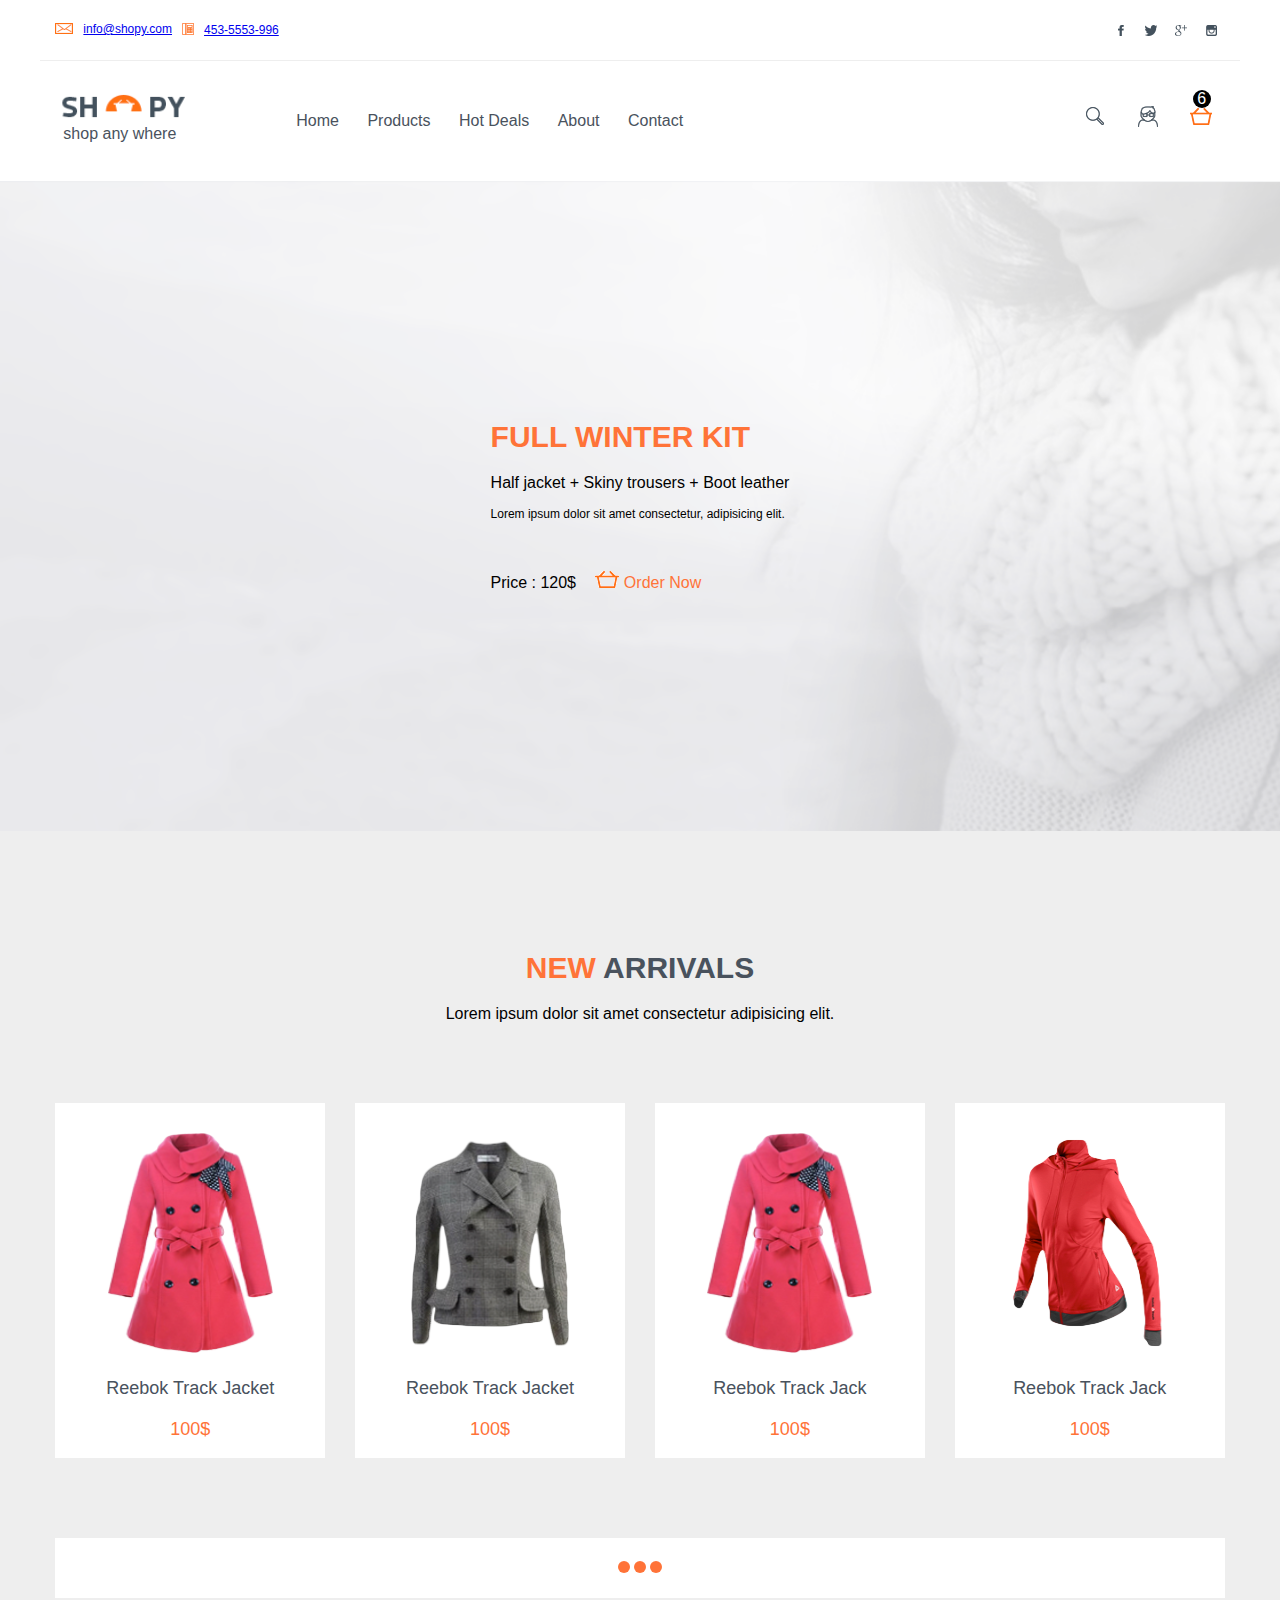
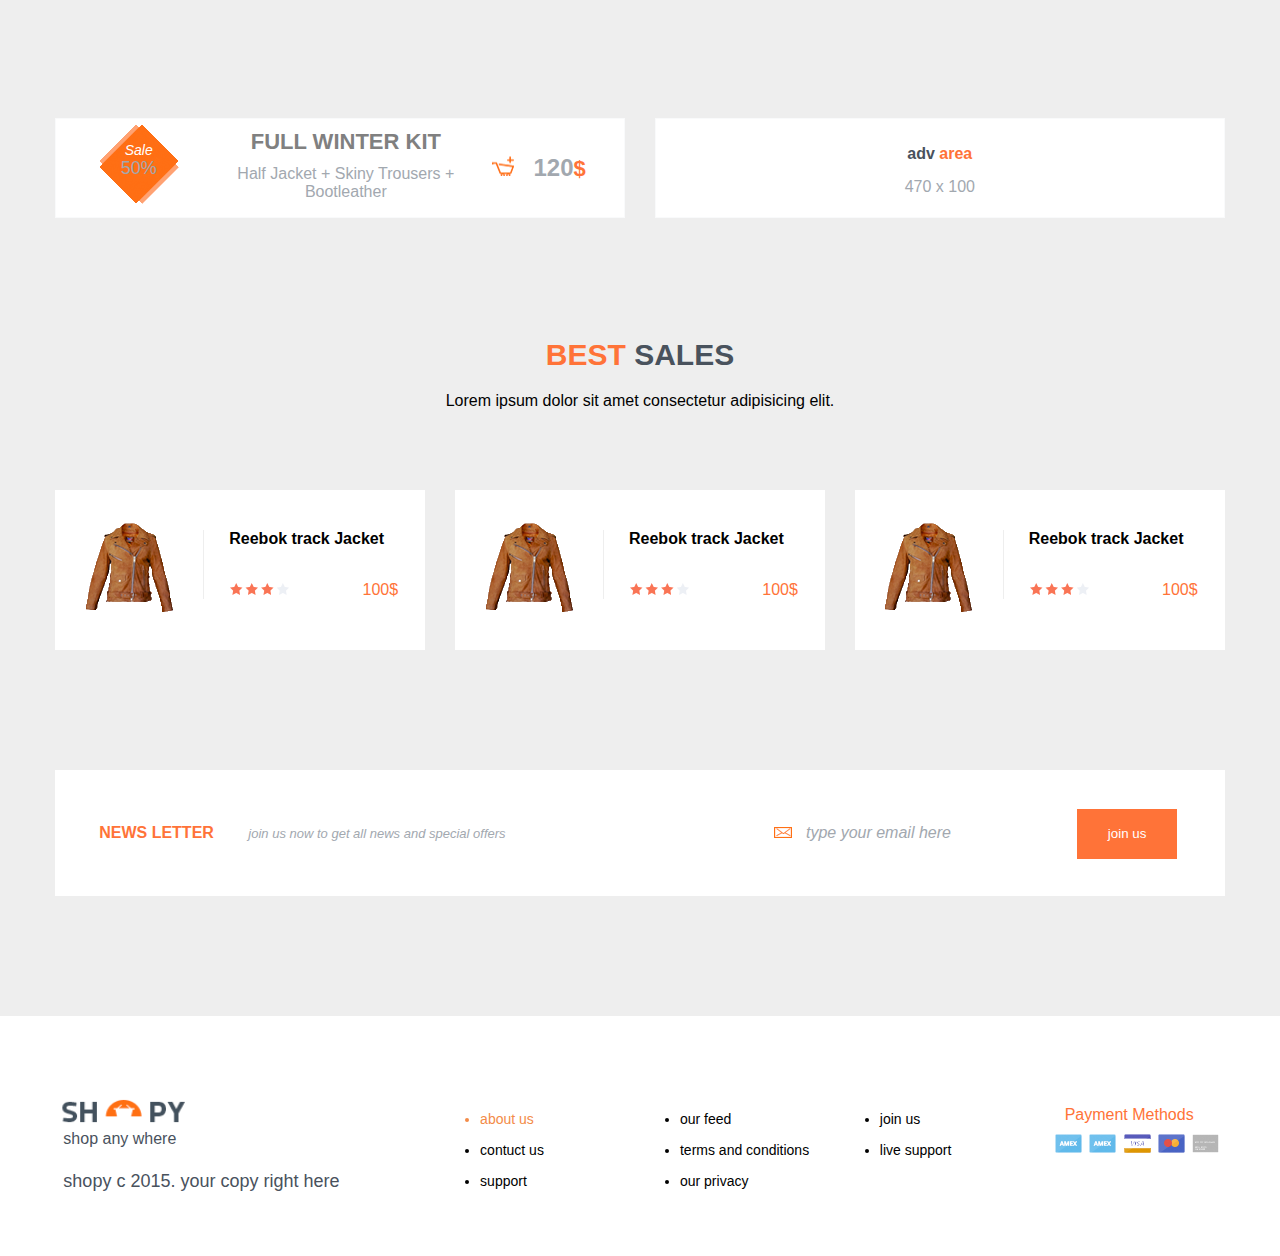
<file: index.html>
<!DOCTYPE html>
<html lang="ru">

<head>
	<meta charset="UTF-8" />
	<meta name="viewport" content="width=device-width, initial-scale=1.0" />
	<title>Document</title>

	<link rel="stylesheet" href="css/footer.css">
	<link rel="stylesheet" href="css/header.css">
	<link rel="stylesheet" href="css/style.css" />

</head>

<body>

	<!-- header -->
	<header class="site-header">
		<div class="container">
			<div class="row">
				<div class="header-line">
					<div class="block-1000 left header-size md-8 sd-12 sd-center">
						<p class="info"><span><img src="images/post.png" alt=""></span><a
								href="mailto:info@shopy.com">info@shopy.com</a></p>
						<p class="tel"><span><img src="images/tel.png" alt=""></span><a
								href="tel:453-5553-996">453-5553-996</a></p>
					</div>

					<div class="block-170 right social md-4 sd-12 sd-center">
						<a href="#">
							<div class="network facebook"></div>
						</a>
						<a href="#">
							<div class="network twitter"></div>
						</a>
						<a href="#">
							<div class="network google"></div>
						</a>
						<a href="#">
							<div class="network noname"></div>
						</a>
					</div>
				</div>

				<div class="header-logo">
					<div class="block-170 left md-12 md-center sd-12 sd-center">
						<div class="img-logo"><img src="images/shopy.png" alt=""></div>
						<p class="shopy-label">shop any where</p>
					</div>
					<nav class="block-730 left header-nav">
						<ul>
							<li class="sd-12 sd-center"><a href="#">Home</a></li>
							<li class="sd-12 sd-center"><a href="#">Products</a></li>
							<li class="sd-12 sd-center"><a href="#">Hot Deals</a></li>
							<li class="sd-12 sd-center"><a href="#">About</a></li>
							<li class="sd-12 sd-center"><a href="#">Contact</a></li>
						</ul>
					</nav>

					<div class="block-270 right icons sd-12 sd-center">
						<a href="#">
							<div class="icon-img search"></div>
						</a>
						<a href="#">
							<div class="icon-img man"></div>
						</a>
						<a href="#">
							<div class="icon-img basket"></div>
						</a>
					</div>
				</div>
			</div>
		</div>
	</header>

	<!--     slider     -->

	<div class="slider-background">
		<div class="container">

			<div class="slider-block">
				<h3 class="text-orange">FULL WINTER KIT</h3>
				<p class="half-jacket">Half jacket + Skiny trousers + Boot leather</p>
				<p class="lorem">Lorem ipsum dolor sit amet consectetur, adipisicing elit.</p>
				<div class="price">
					<p>Price : 120$ <img src="images/basket.png" alt="basket"><span class="text-orange"> Order
							Now</span></p>
				</div>
			</div>
		</div>
	</div>



	<div class="container">
		<div class="lettering">
			<h3 class="text-center"><span class="text-orange">New</span> arrivals</h3>
			<p class="section-description  text-center">
				Lorem ipsum dolor sit amet consectetur adipisicing elit.
			</p>
		</div>
	</div>
	<!-- goods block -->
	<div class="container">
		<div class="row">
			<div class="goods-block">
				<div class="block-300 goods-cart left text-center md-6 sd-12">
					<img src="images/goods_1.png" alt="" />
					<p class="goods-name">Reebok Track Jacket</p>
					<p class="cost text-orange">100$</p>
				</div>

				<div class="block-300 goods-cart left text-center md-6 sd-12">
					<img src="images/Jacket.png" alt="" />
					<p class="goods-name">Reebok Track Jacket</p>
					<p class="cost text-orange">100$</p>
				</div>
				<div class="block-300 goods-cart left text-center md-6 sd-12">
					<img src="images/goods_1.png" alt="" />
					<p class="goods-name">Reebok Track Jack</p>
					<p class="cost text-orange">100$</p>
				</div>
				<div class="block-300 goods-cart left text-center md-6 sd-12">
					<img src="images/Jacket3.png" alt="" />
					<p class="goods-name">Reebok Track Jack</p>
					<p class="cost text-orange">100$</p>
				</div>
			</div>
		</div>
	</div>
	<!-- circles           -->
	<div class="container">
		<div class="circles-block  text-center">
			<span class="circle"></span>
			<span class="circle"></span>
			<span class="circle"></span>
		</div>
	</div>

	<!-- adv -->
	<div class="container">
		<div class="row">
			<div class="sale">
				<div class="block-585 sale-block left md-12 md-center sd-12 sd-center">
					<div class="square sd-12 sd-center">
						<div class="img-square text-center">
							<div class="text-square">
								<span>Sale</span>
								<p class="text-center">50%</p>
							</div>
						</div>
					</div>
					<div class="text-block text-center sd-12 sd-center">
						<h3>full winter kit</h3>
						<p>Half Jacket + Skiny Trousers + Bootleather</p>
					</div>

					<div class="price-block sd-12 sd-center">
						<p class="text-orange">120<span class="text-orange">$</span></p>
					</div>
				</div>

				<div class="block-585 left adv-area text-center md-12 md-center sd-12 sd-center">
					<h4>adv <span class="text-orange">area</span>
					</h4>
					<p class="size">470 x 100</p>
				</div>
			</div>
		</div>

		<!-- best sales -->
		<div class="lettering text-center">
			<h3><span class="text-orange">Best</span> sales</h3>
			<p class="section-description">
				Lorem ipsum dolor sit amet consectetur adipisicing elit.
			</p>
		</div>
	</div>
	<!-- block jacket brown -->
	<div class="container">
		<div class="row">
			<div class="block-jacket-brown">
				<div class="block-390 left sale-jacket-brown">
					<div class="jacket-brown text-center">
						<img src="images/jacket_brown.png" alt="">
					</div>
					<div class="jacket-brown-description">
						<h4>Reebok track Jacket</h4>
						<span class="stars_2"><img src="images/stars_2.png" alt=""></span>
						<span class="cost text-orange">100$</span>
					</div>
				</div>



				<div class="block-390 left sale-jacket-brown">
					<div class="jacket-brown text-center">
						<img src="images/jacket_brown.png" alt="">
					</div>
					<div class="jacket-brown-description">
						<h4>Reebok track Jacket</h4>
						<span class="stars_2"><img src="images/stars_2.png" alt=""></span>
						<span class="cost text-orange">100$</span>
					</div>
				</div>



				<div class="block-390 left sale-jacket-brown">
					<div class="jacket-brown text-center">
						<img src="images/jacket_brown.png" alt="">
					</div>
					<div class="jacket-brown-description">
						<h4>Reebok track Jacket</h4>
						<span class="stars_2"><img src="images/stars_2.png" alt=""></span>
						<span class="cost text-orange">100$</span>
					</div>
				</div>

			</div>
		</div>
	</div>
	<!-- letter -->
	<div class="container">
		<div class="row">
			<div class="letter">
				<div class="block-585 left letter-first-block md-center">
					<span class="news text-orange sd-12 sd-center">NEWS LETTER</span>
					<span class="special-offers sd-12 sd-center">join us now to get all news and special offers</span>
				</div>
				<div class="block-390 left letter-second-block">
					<p class="letter-email sd-12 sd-center"><span><img src="images/post.png" alt=""></span>type your
						email
						here </p>

				</div>
				<div class="block-195 left text-center">
					<button class="join us">join us</button>
				</div>
			</div>
		</div>
	</div>


	<!-- footer -->
	<footer class="site-footer">
		<div class="container">
			<div class="row">
				<div class="footer-blocks">
					<div class="block-390 margin-bm  left md-8 sd-12 sd-center">
						<div class="img-logo"><img src="images/shopy.png" alt=""></div>
						<p class="shopy-label">shop any where</p>
						<p class="copyright">shopy c 2015. your copy right here</p>
					</div>
					<div class="block-195 margin-bm left md-4 sd-12 sd-center">
						<nav>
							<ul>
								<li class="active">about us</li>
								<li>contuct us</li>
								<li>support</li>
							</ul>
						</nav>
					</div>
					<div class="block-195 margin-bm left md-4 sd-12 sd-center">
						<nav>
							<ul>
								<li>our feed</li>
								<li>terms and conditions</li>
								<li>our privacy</li>
							</ul>
						</nav>
					</div>
					<div class="block-195 margin-bm left md-4 sd-12 sd-center">
						<nav>
							<ul>
								<li>join us</li>
								<li>live support</li>
							</ul>
						</nav>
					</div>

					<div class="block-195 margin-bm left md-4 sd-12 sd-center">
						<p class="payment text-orange">Payment Methods</p>
						<div class="img-card amex"></div>
						<div class="img-card text-orangecard"></div>
						<div class="img-card visa"></div>
						<div class="img-card master"></div>
						<div class="img-card gray"></div>
					</div>
				</div>
			</div>
		</div>
	</footer>

</body>

</html>
</file>
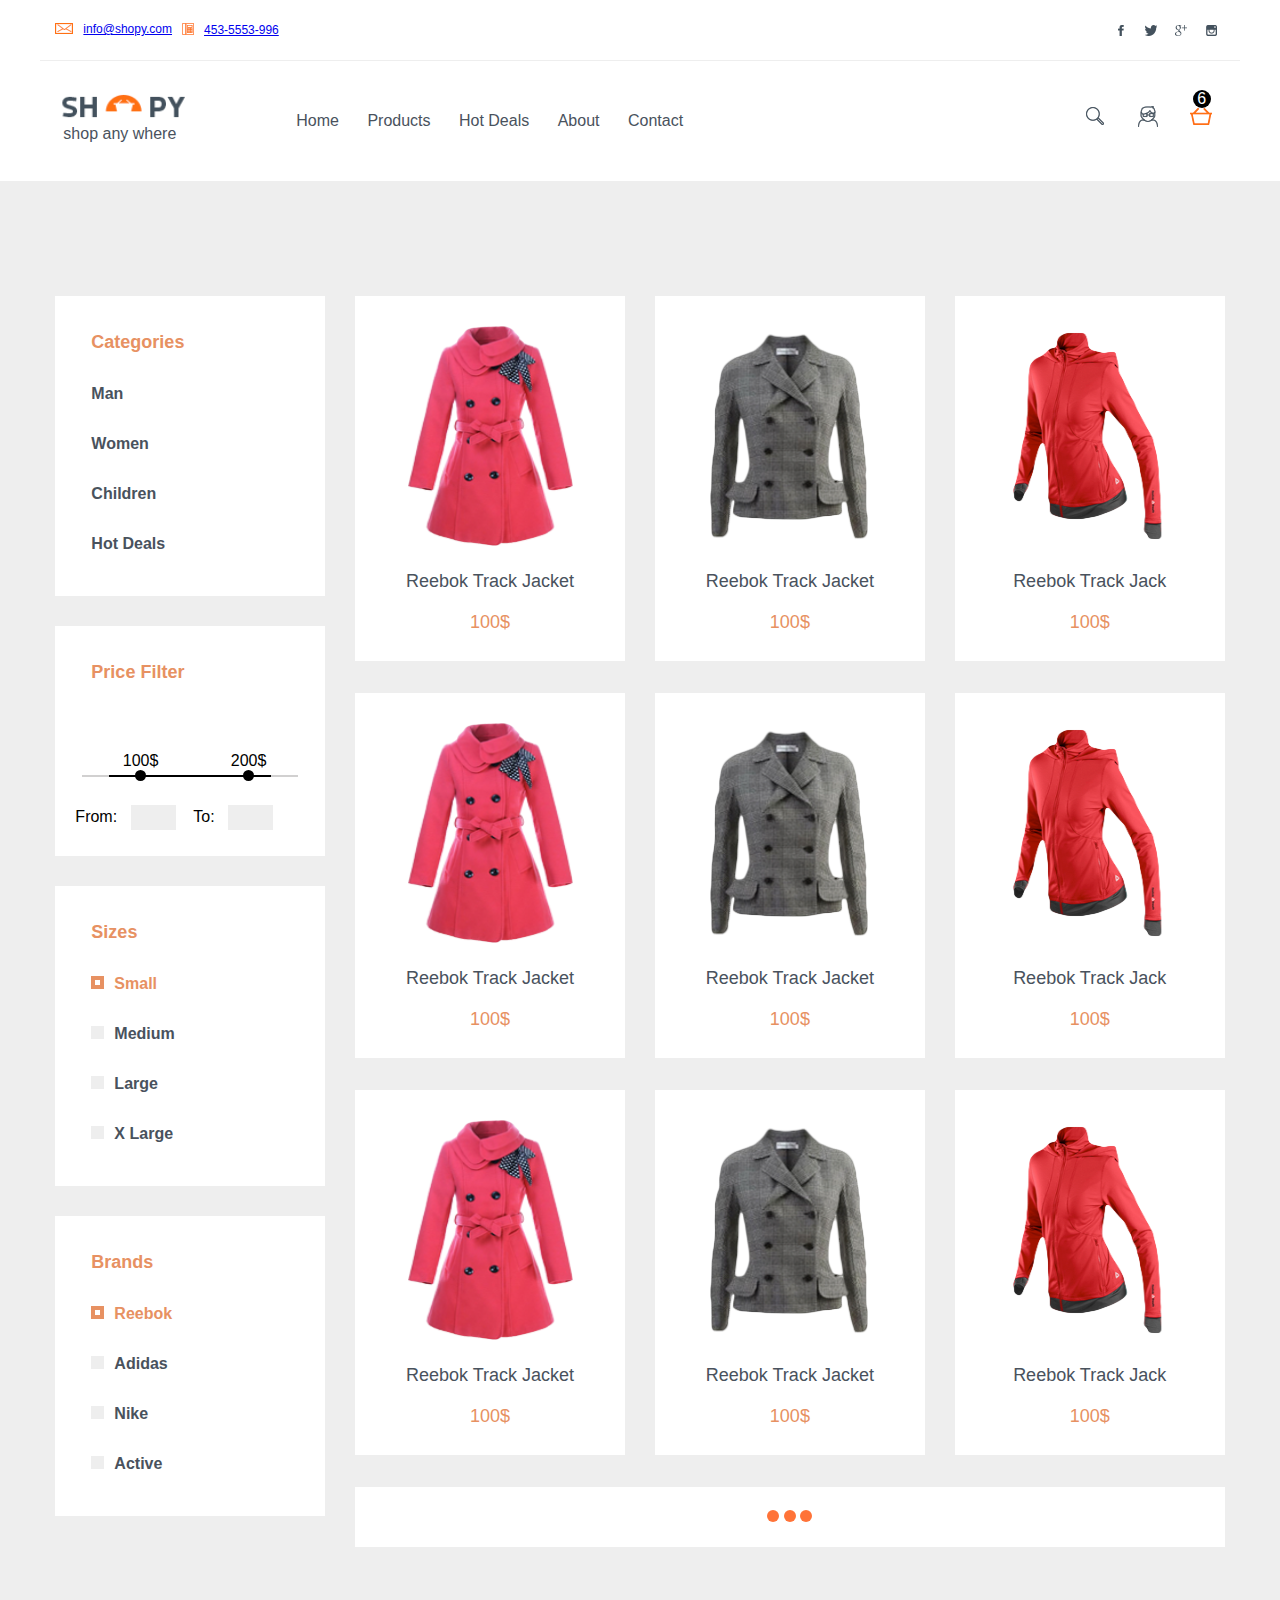
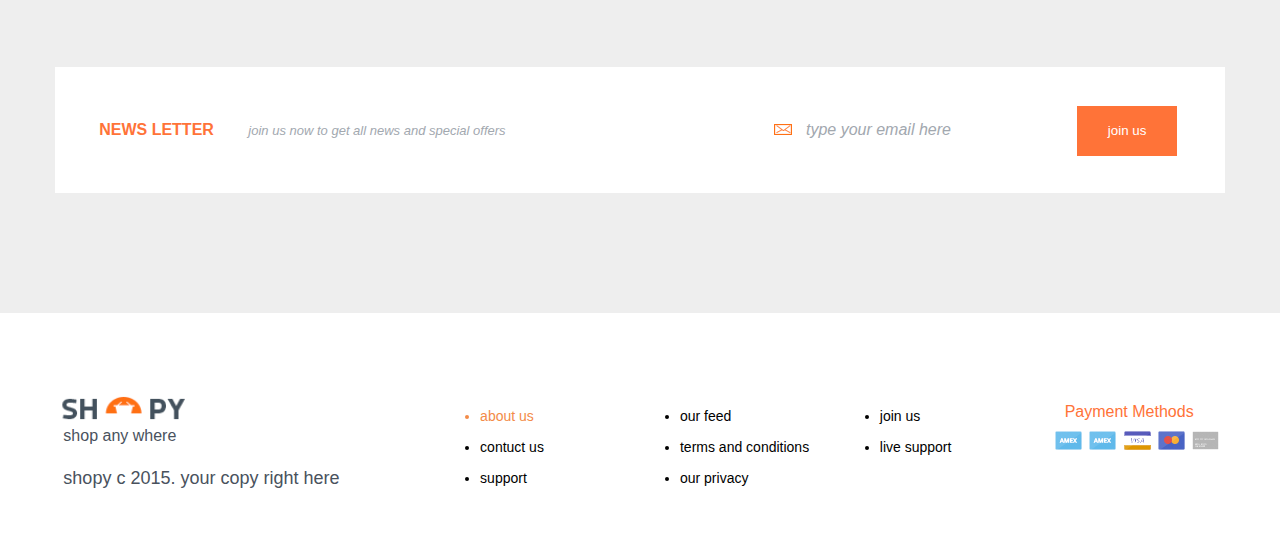
<file: catalog.html>
<!DOCTYPE html>
<html lang="ru">

<head>
	<meta charset="UTF-8" />
	<meta name="viewport" content="width=device-width, initial-scale=1.0" />
	<title>Catalog</title>

	<link rel="stylesheet" href="css/footer.css" />
	<link rel="stylesheet" href="css/header.css">
	<link rel="stylesheet" href="css/catalog.css">
	<link rel="stylesheet" href="css/style.css">
</head>

<body>
	<header class="site-header">
		<div class="container">
			<div class="row">
				<div class="header-line">
					<div class="block-1000 left header-size md-8 sd-12 sd-center">
						<p class="info"><span><img src="images/post.png" alt=""></span><a
								href="mailto:info@shopy.com">info@shopy.com</a></p>
						<p class="tel"><span><img src="images/tel.png" alt=""></span><a
								href="tel:453-5553-996">453-5553-996</a></p>
					</div>

					<div class="block-170 right social md-4 sd-12 sd-center">
						<a href="#">
							<div class="network facebook"></div>
						</a>
						<a href="#">
							<div class="network twitter"></div>
						</a>
						<a href="#">
							<div class="network google"></div>
						</a>
						<a href="#">
							<div class="network noname"></div>
						</a>
					</div>
				</div>

				<div class="header-logo">
					<div class="block-170 left md-12 md-center sd-12 sd-center">
						<div class="img-logo"><img src="images/shopy.png" alt=""></div>
						<p class="shopy-label">shop any where</p>
					</div>
					<nav class="block-730 left header-nav">
						<ul>
							<li class="sd-12 sd-center"><a href="#">Home</a></li>
							<li class="sd-12 sd-center"><a href="#">Products</a></li>
							<li class="sd-12 sd-center"><a href="#">Hot Deals</a></li>
							<li class="sd-12 sd-center"><a href="#">About</a></li>
							<li class="sd-12 sd-center"><a href="#">Contact</a></li>
						</ul>
					</nav>

					<div class="block-270 right icons sd-12 sd-center">
						<a href="#">
							<div class="icon-img search"></div>
						</a>
						<a href="#">
							<div class="icon-img man"></div>
						</a>
						<a href="#">
							<div class="icon-img basket"></div>
						</a>
					</div>
				</div>
			</div>
		</div>
	</header>

	<div class="container">
		<div class="row">

			<!-- Sidebar -->

			<div class="block-300 left">
				<div class="sidebar-block categories md-6">
					<h3>Categories</h3>
					<ul>
						<li><a href="#">Man</a></li>
						<li><a href="#">Women</a></li>
						<li><a href="#">Children</a></li>
						<li><a href="#">Hot Deals</a></li>
					</ul>
				</div>
				<div class="sidebar-block price-filter md-6">
					<h3>Price Filter</h3>
					<div class="slide-bar">
						<div class="line-grey"></div>
						<div class="line-black"></div>
						<div class="text-and-dot start">
							<div class="text">100$</div>
							<div class="dot"></div>
						</div>
						<div class="text-and-dot finish">
							<div class="text">200$</div>
							<div class="dot"></div>
						</div>
						<div class="from-to">
							From:<input type="text" id="from" /> To:<input type="text" id="to" />
						</div>
					</div>
				</div>
				<div class="sidebar-block sizes md-6">
					<h3>Sizes</h3>
					<ul>
						<li class="active-square"><a href="#">Small</a></li>
						<li class="inactive-square"><a href="#">Medium</a></li>
						<li class="inactive-square"><a href="#">Large</a></li>
						<li class="inactive-square"><a href="#">X Large</a></li>
					</ul>
				</div>
				<div class="sidebar-block brands md-6">
					<h3>
						Brands
					</h3>
					<ul>
						<li class="active-square"><a href="#">Reebok</a></li>
						<li class="inactive-square"><a href="#">Adidas</a></li>
						<li class="inactive-square"><a href="#">Nike</a></li>
						<li class="inactive-square"><a href="#">Active</a></li>
					</ul>
				</div>
			</div>

			<!-- goods -->
			<div class="block-900 left">
				<div class="good-block-270 md-6 sd-12">
					<img src="images/goods_1.png" alt="" />
					<p class="good-name">Reebok Track Jacket</p>
					<p class="good-cost">100$</p>
				</div>
				<div class="good-block-270 md-6 sd-12">
					<img src="images/Jacket.png" alt="" />
					<p class="good-name">Reebok Track Jacket</p>
					<p class="good-cost">100$</p>
				</div>

				<div class="good-block-270 md-6 sd-12">
					<img src="images/Jacket3.png" alt="" />
					<p class="good-name">Reebok Track Jack</p>
					<p class="good-cost">100$</p>
				</div>

				<div class="good-block-270 md-6 sd-12">
					<img src="images/goods_1.png" alt="" />
					<p class="good-name">Reebok Track Jacket</p>
					<p class="good-cost">100$</p>
				</div>
				<div class="good-block-270 md-6 sd-12">
					<img src="images/Jacket.png" alt="" />
					<p class="good-name">Reebok Track Jacket</p>
					<p class="good-cost">100$</p>
				</div>

				<div class="good-block-270 md-6 sd-12">
					<img src="images/Jacket3.png" alt="" />
					<p class="good-name">Reebok Track Jack</p>
					<p class="good-cost">100$</p>
				</div>

				<div class="good-block-270 md-6 sd-12">
					<img src="images/goods_1.png" alt="" />
					<p class="good-name">Reebok Track Jacket</p>
					<p class="good-cost">100$</p>
				</div>
				<div class="good-block-270 md-6 sd-12">
					<img src="images/Jacket.png" alt="" />
					<p class="good-name">Reebok Track Jacket</p>
					<p class="good-cost">100$</p>
				</div>

				<div class="good-block-270 md-6 sd-12">
					<img src="images/Jacket3.png" alt="" />
					<p class="good-name">Reebok Track Jack</p>
					<p class="good-cost">100$</p>
				</div>
				<!-- circles -->

				<div class="circles-block text-center md-12">
					<span class="circle"></span>
					<span class="circle"></span>
					<span class="circle"></span>
				</div>
			</div>

		</div>
	</div>


	<!-- letter -->
	<div class="container">
		<div class="row">
			<div class="letter">
				<div class="block-585 left letter-first-block md-center">
					<span class="news text-orange sd-12 sd-center">NEWS LETTER</span>
					<span class="special-offers sd-12 sd-center">join us now to get all news and special offers</span>
				</div>
				<div class="block-390 left letter-second-block">
					<p class="letter-email sd-12 sd-center"><span><img src="images/post.png" alt=""></span>type your
						email
						here </p>

				</div>
				<div class="block-195 left text-center md-12">
					<button class="join us">join us</button>
				</div>
			</div>
		</div>
	</div>




	<!-- footer -->
	<footer class="site-footer">
		<div class="container">
			<div class="row">
				<div class="footer-blocks">
					<div class="block-390 margin-bm  left md-8 sd-12 sd-center">
						<div class="img-logo"><img src="images/shopy.png" alt=""></div>
						<p class="shopy-label">shop any where</p>
						<p class="copyright">shopy c 2015. your copy right here</p>
					</div>
					<div class="block-195 margin-bm left md-4 sd-12 sd-center">
						<nav>
							<ul>
								<li class="active">about us</li>
								<li>contuct us</li>
								<li>support</li>
							</ul>
						</nav>
					</div>
					<div class="block-195 margin-bm left md-4 sd-12 sd-center">
						<nav>
							<ul>
								<li>our feed</li>
								<li>terms and conditions</li>
								<li>our privacy</li>
							</ul>
						</nav>
					</div>
					<div class="block-195 margin-bm left md-4 sd-12 sd-center">
						<nav>
							<ul>
								<li>join us</li>
								<li>live support</li>
							</ul>
						</nav>
					</div>

					<div class="block-195 margin-bm left md-4 sd-12 sd-center">
						<p class="payment text-orange">Payment Methods</p>
						<div class="img-card amex"></div>
						<div class="img-card text-orangecard"></div>
						<div class="img-card visa"></div>
						<div class="img-card master"></div>
						<div class="img-card gray"></div>
					</div>
				</div>
			</div>
		</div>
	</footer>
</body>

</html>
</file>
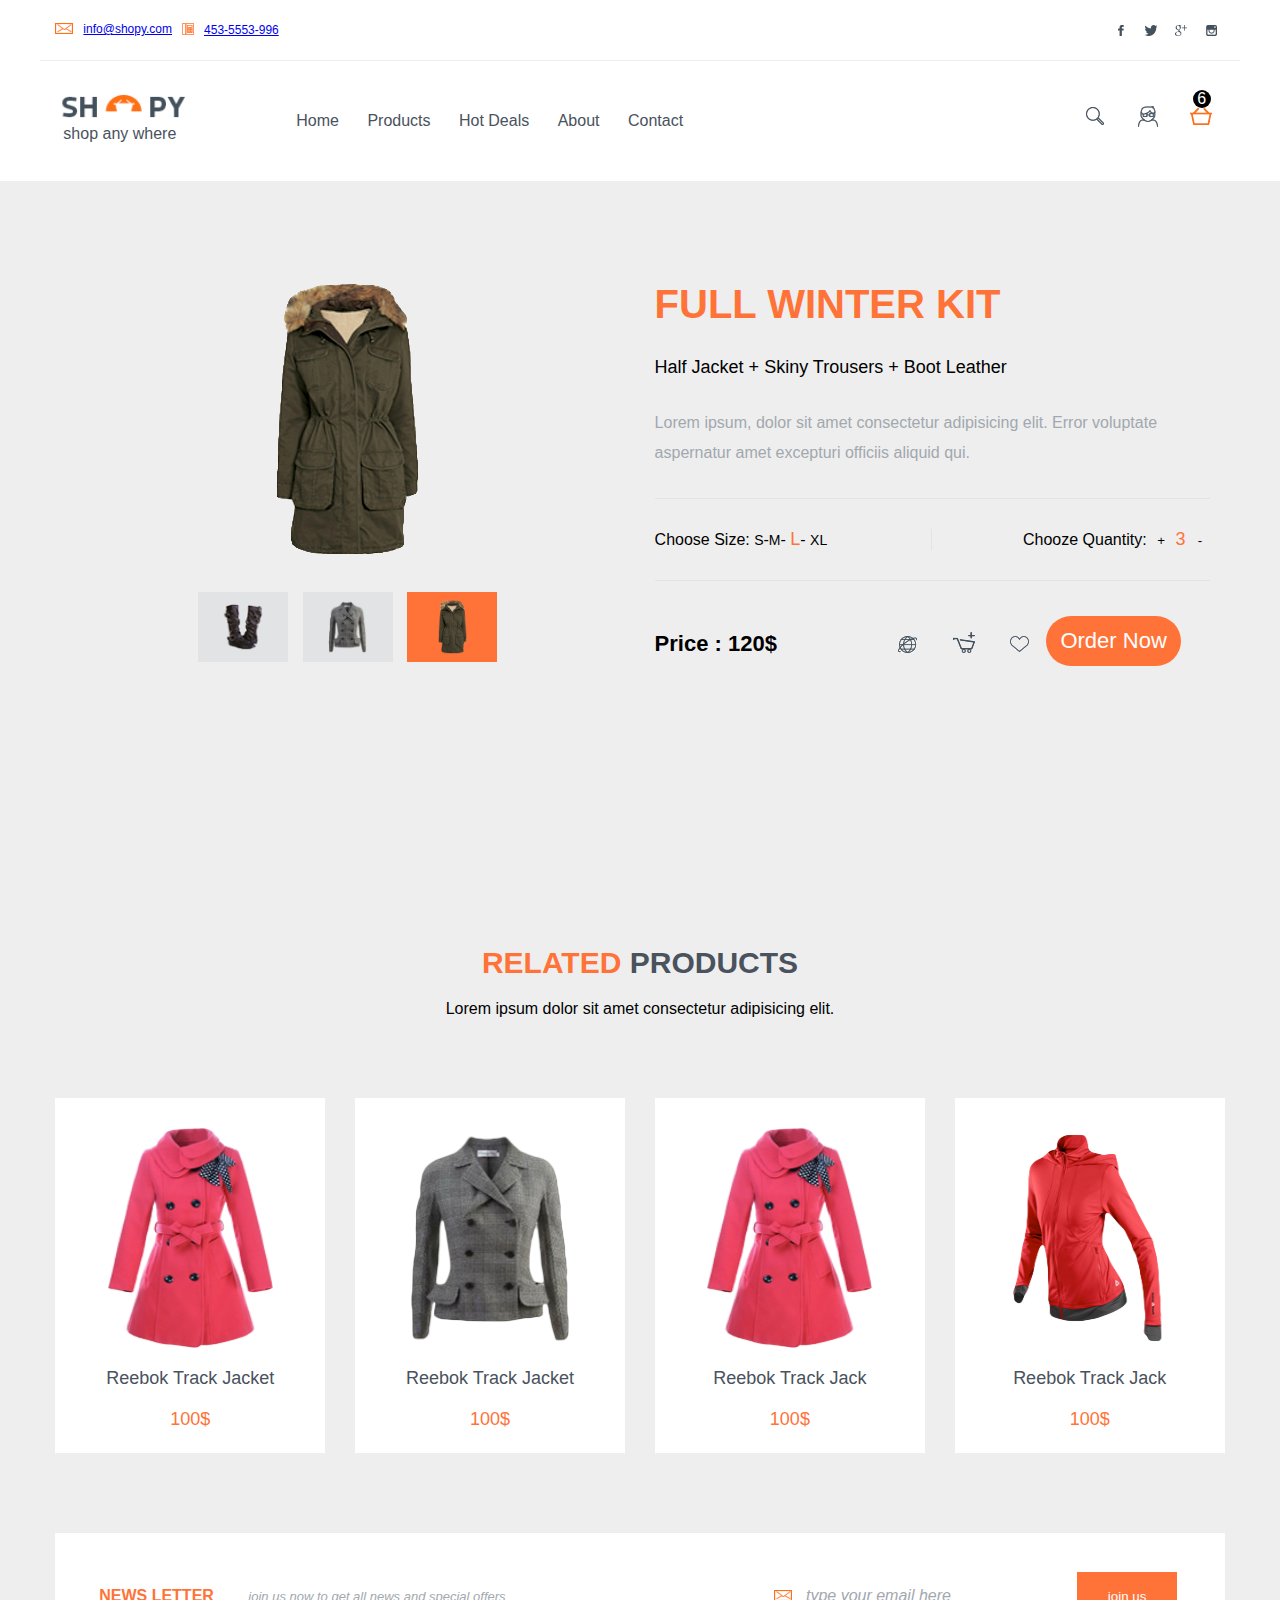
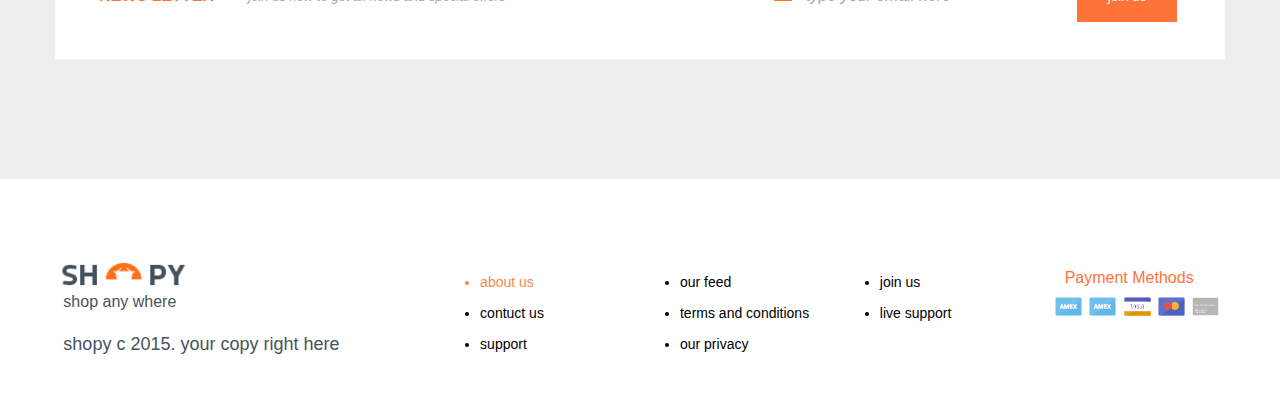
<file: single_good.html>
<!DOCTYPE html>
<html lang="en">

<head>
	<meta charset="UTF-8" />
	<meta name="viewport" content="width=device-width, initial-scale=1.0" />
	<title>Document</title>
	<link rel="stylesheet" href="css/footer.css" />
	<link rel="stylesheet" href="css/header.css">
	<link rel="stylesheet" href="css/single_good.css">
	<link rel="stylesheet" href="css/style.css">
</head>

<body>

	<!-- header -->
	<header class="site-header">
		<div class="container">
			<div class="row">
				<div class="header-line">
					<div class="block-1000 left header-size md-8 sd-12 sd-center">
						<p class="info"><span><img src="images/post.png" alt=""></span><a
								href="mailto:info@shopy.com">info@shopy.com</a></p>
						<p class="tel"><span><img src="images/tel.png" alt=""></span><a
								href="tel:453-5553-996">453-5553-996</a></p>
					</div>

					<div class="block-170 right social md-4 sd-12 sd-center">
						<a href="#">
							<div class="network facebook"></div>
						</a>
						<a href="#">
							<div class="network twitter"></div>
						</a>
						<a href="#">
							<div class="network google"></div>
						</a>
						<a href="#">
							<div class="network noname"></div>
						</a>
					</div>
				</div>

				<div class="header-logo">
					<div class="block-170 left md-12 md-center sd-12 sd-center">
						<div class="img-logo"><img src="images/shopy.png" alt=""></div>
						<p class="shopy-label">shop any where</p>
					</div>
					<nav class="block-730 left header-nav">
						<ul>
							<li class="sd-12 sd-center"><a href="#">Home</a></li>
							<li class="sd-12 sd-center"><a href="#">Products</a></li>
							<li class="sd-12 sd-center"><a href="#">Hot Deals</a></li>
							<li class="sd-12 sd-center"><a href="#">About</a></li>
							<li class="sd-12 sd-center"><a href="#">Contact</a></li>
						</ul>
					</nav>

					<div class="block-270 right icons sd-12 sd-center">
						<a href="#">
							<div class="icon-img search"></div>
						</a>
						<a href="#">
							<div class="icon-img man"></div>
						</a>
						<a href="#">
							<div class="icon-img basket"></div>
						</a>
					</div>
				</div>
			</div>
		</div>
	</header>

	<!-- single-good-block  -->

	<div class="container">
		<div class="row">
			<div class="single-good-block">
				<div class="block-585 left text-center">
					<div class="good-image">
						<img id="goods-max" src="images/coat.png" alt=""></div>

					<div class="good-image-min">
						<div class="grey"><img class="goods-min" src="images/boots.png" alt=""></div>
						<div class="grey"><img class="goods-min" src="images/Jacket.png" alt=""></div>
						<div class="active"><img class="goods-min" src="images/coat.png" alt=""></div>
					</div>
				</div>

				<div class="block-585 left md-12 md-center">
					<h1>FULL WINTER KIT</h1>
					<p class="min-good-description">Half Jacket + Skiny Trousers + Boot Leather</p>
					<p class="max-good-description">
						Lorem ipsum, dolor sit amet consectetur adipisicing elit.
						Error voluptate aspernatur amet excepturi officiis aliquid qui.
					</p>
					<div class="choose">
						<div class="choose-size sd-12 sd-center">Choose Size:
							<span>S</span>-<span>M</span>-
							<span class="active">L</span>-
							<span>XL</span>
						</div>
						<div class="choose-quantity sd-12 sd-center">Chooze Quantity: <button>+</button>
							<span class="active">3</span>
							<button>-</button> </div>
					</div>
					<footer class="description">
						<div class="price sd-12 sd-center">Price : 120$
						</div>
						<div class="icons left sd-12 sd-center">
							<a href="#">
								<div class="icon-img map"></div>
							</a>
							<a href="#">
								<div class="icon-img truck"></div>
							</a>
							<a href="#">
								<div class="icon-img heart"></div>
							</a>
						</div>
						<button class="button-order sd-12 sd-center">Order Now</button>
					</footer>

				</div>
			</div>

		</div>
	</div>


	<!-- lettering -->

	<div class="container">
		<div class="lettering">
			<h3 class="text-center"><span class="text-orange">RELATED</span> PRODUCTS</h3>
			<p class="section-description  text-center">
				Lorem ipsum dolor sit amet consectetur adipisicing elit.
			</p>
		</div>

		<!-- goods block -->
		<div class="row">
			<div class="goods-block">
				<div class="block-300 goods-cart left text-center md-6 sd-12">
					<img src="images/goods_1.png" alt="" />
					<p class="goods-name">Reebok Track Jacket</p>
					<p class="cost text-orange">100$</p>
				</div>

				<div class="block-300 goods-cart left text-center md-6 sd-12">
					<img src="images/Jacket.png" alt="" />
					<p class="goods-name">Reebok Track Jacket</p>
					<p class="cost text-orange">100$</p>
				</div>
				<div class="block-300 goods-cart left text-center md-6 sd-12">
					<img src="images/goods_1.png" alt="" />
					<p class="goods-name">Reebok Track Jack</p>
					<p class="cost text-orange">100$</p>
				</div>
				<div class="block-300 goods-cart left text-center md-6 sd-12">
					<img src="images/Jacket3.png" alt="" />
					<p class="goods-name">Reebok Track Jack</p>
					<p class="cost text-orange">100$</p>
				</div>
			</div>
		</div>


		<!-- letter -->


		<div class="row">
			<div class="letter">
				<div class="block-585 left letter-first-block md-center">
					<span class="news text-orange sd-12 sd-center">NEWS LETTER</span>
					<span class="special-offers sd-12 sd-center">join us now to get all news and special
						offers</span>
				</div>
				<div class="block-390 left letter-second-block">
					<p class="letter-email sd-12 sd-center"><span><img src="images/post.png" alt=""></span>type your
						email
						here </p>

				</div>
				<div class="block-195 left text-center">
					<button class="join us">join us</button>
				</div>
			</div>
		</div>



	</div>






	<!-- footer  -->
	<footer class="site-footer">
		<div class="container">
			<div class="row">
				<div class="footer-blocks">
					<div class="block-390 margin-bm  left md-8 sd-12 sd-center">
						<div class="img-logo"><img src="images/shopy.png" alt=""></div>
						<p class="shopy-label">shop any where</p>
						<p class="copyright">shopy c 2015. your copy right here</p>
					</div>
					<div class="block-195 margin-bm left md-4 sd-12 sd-center">
						<nav>
							<ul>
								<li class="active">about us</li>
								<li>contuct us</li>
								<li>support</li>
							</ul>
						</nav>
					</div>
					<div class="block-195 margin-bm left md-4 sd-12 sd-center">
						<nav>
							<ul>
								<li>our feed</li>
								<li>terms and conditions</li>
								<li>our privacy</li>
							</ul>
						</nav>
					</div>
					<div class="block-195 margin-bm left md-4 sd-12 sd-center">
						<nav>
							<ul>
								<li>join us</li>
								<li>live support</li>
							</ul>
						</nav>
					</div>

					<div class="block-195 margin-bm left md-4 sd-12 sd-center">
						<p class="payment text-orange">Payment Methods</p>
						<div class="img-card amex"></div>
						<div class="img-card text-orangecard"></div>
						<div class="img-card visa"></div>
						<div class="img-card master"></div>
						<div class="img-card gray"></div>
					</div>
				</div>
			</div>
		</div>
	</footer>
	<script src="js/goods_slider.js"></script>
</body>

</html>
</file>
<file: css/footer.css>
/* ----------------------------------------footer */

.site-footer {
  min-height: 240px;
  background: #fff;
}

.footer-blocks {
  width: 100%;
  padding-top: 80px;
}

.footer-blocks::after {
  content: "";
  clear: both;
  display: block;
}

.block-390 {
  width: 30.8333%;
  margin: 0 1.25%;
}

.block-390 .img-logo img {
  width: 135px;
  height: 30px;
}

.block-390 p.shopy-label {
  margin-left: 8px;
  margin-bottom: 23px;
  color: #49525d;
}

.block-390 p.copyright {
  font-size: 18px;
  color: #49525d;

  margin-left: 8px;
}

.block-195 {
  min-width: 14.1666%;
  margin: 0 1.25%;
}
.block-195 ul {
  padding-left: 25px;
}
.block-195 ul li {
  margin: 15px 0;
  font-size: 14px;
}
.block-195 ul li.active {
  color: #f38b48;
}

.margin-bm {
  margin-bottom: 30px;
}

.payment {
  font-size: 16px;
  margin: 10px;
}

.img-card {
  background-image: url("../images/cards.png");
  width: 27px;
  height: 19px;
  margin-right: 3px;
  display: inline-block;
}

.orangecard {
  background-position: -36px 0;
}

.visa {
  background-position: -71px 0;
}

.master {
  background-position: -107px 0;
}

.gray {
  background-position: -143px 0;
}
</file>
<file: css/header.css>
/* header----------------------------- */

.site-header {
  background: #fff;
  min-height: 180px;
}

.header-line {
  width: 100%;
  min-height: 60px;
  padding: 22px 0;
}

.header-line::after {
  content: "";
  display: block;
  clear: both;
}

.block-1000 {
  width: 83%;
  margin: 0 1.25%;
}

.header-size {
  text-align: right;
  color: #49525d;
  height: 16px;
}

.block-1000::after {
  content: "";
  float: left;
  display: block;
}

.block-1000 .tel,
.block-1000 .info {
  font-size: 12px;
  float: left;
}

.block-1000 img {
  margin-right: 10px;
  position: relative;
  top: 1px;
}

.block-1000 .tel {
  margin-left: 10px;
}

.block-1000 .header-line .tel a {
  text-align: right;
  text-decoration: none;
  color: #49525d;
}

.block-170 {
  min-width: 12%;
  margin: 0 1.25%;
}

.social {
  text-align: right;
  max-height: 16px;
}

.block-170 a {
  text-decoration: none;
}

.network {
  width: 12px;
  height: 12px;
  display: inline-block;
  background-image: url("../images/facebook.png");
  margin: 0 7px;
}

.facebook {
  background-position: 0 0;
}

.google {
  background-position: -62px 0;
}

.twitter {
  background-position: -32px 0;
}

.noname {
  background-position: -90px 0;
}

.header-logo {
  width: 100%;
  border-top: 1px solid #eee;
  min-height: 120px;
}

.header-logo::after {
  content: "";
  display: block;
  clear: both;
}

.block-170 .img-logo img {
  width: 135px;
  height: 30px;

  margin-top: 30px;
}

.block-170 p {
  margin: 0 10px 0 8px;
  color: #49525d;
}

.block-730 {
  width: 60%;
  margin: 0 1.25%;
}

.header-nav {
  line-height: 120px;
}

.block-730 ul {
  padding-left: 55px;
}

.block-730 ul li {
  margin: 0 12px;

  display: inline-block;
  text-decoration: none;
}

.block-730 li a {
  text-decoration: none;
  color: #49525d;
}

.block-270 {
  min-width: 20.5%;
  margin: 45px 1.25%;
}

.icons {
  text-align: right;
}

.block-270 a {
  text-decoration: none;
}

.icon-img {
  width: 22px;
  height: 22px;
  margin: 0 13px;
  background-image: url("../images/search.png");
  display: inline-block;
}

.search {
  background-position: -8px 0;
}

.man {
  background-position: -60px 0;
}

.basket {
  background-position: -111px 0;
  position: relative;
}

.basket::before {
  position: absolute;
  background-color: black;
  color: #fff;
  border-radius: 50%;
  width: 18px;
  height: 18px;
  content: "6";
  top: -16px;
  left: 3px;
  display: block;
  text-align: center;
}
</file>
<file: css/style.css>
* {
  box-sizing: border-box;
  margin: 0;
  padding: 0;
}

html,
body {
  background: #eee;
  font-family: Arial, Tahoma, sans-serif;
}

.container {
  max-width: 1170px;
  margin: 0 auto;
}

.text-orange {
  color: #ff7338;
}

.left {
  float: left;
}

.right {
  float: right;
}

.text-center {
  text-align: center;
}

.row {
  margin: 0 -1.25%;
}

.row::after {
  content: "";
  display: block;
  clear: both;
}

/* 
  .block-170, 12      2.5      
  .block-195, 14.1667 2.5
  .block-270, 20.5    2.5
  .block-300, 22.5    2.5 
  .block-390, 30.8333 2.5
  .block-585, 47.5    2.5
  .block-730, 60      2.5
  .block-1000,83      2.5
*/

/* ------slider ------------------ */

.slider-background {
  background-image: url("../images/slider.png");
  height: 650px;
  background-size: cover;
  margin-bottom: 120px;

  display: -ms-flexbox;
  display: -webkit-flex;
  display: flex;
  -webkit-flex-direction: column;
  -ms-flex-direction: column;
  flex-direction: column;
  -webkit-flex-wrap: nowrap;
  -ms-flex-wrap: nowrap;
  flex-wrap: nowrap;
  -webkit-justify-content: center;
  -ms-flex-pack: center;
  justify-content: center;
  -webkit-align-content: stretch;
  -ms-flex-line-pack: stretch;
  align-content: stretch;
  -webkit-align-items: flex-start;
  -ms-flex-align: start;
  align-items: flex-start;
}

.slider-background .container {
  text-align: left;
}

.slider-block {
  width: 100%;

  -webkit-order: 0;
  -ms-flex-order: 0;
  order: 0;
  -webkit-flex: 0 1 auto;
  -ms-flex: 0 1 auto;
  flex: 0 1 auto;
  -webkit-align-self: auto;
  -ms-flex-item-align: auto;
  align-self: auto;
}

.slider-block .half-jacket {
  margin-bottom: 15px;
  color: #000;
}

.slider-block .lorem {
  margin-bottom: 50px;
  font-size: 12px;
}

.slider-block .price img {
  margin-left: 15px;
}

/* ----------New arrivals----------- */

h3 {
  color: #49525d;
  text-transform: uppercase;
  font-size: 30px;
  margin-bottom: 20px;
  font-weight: 800;
}

.section-description {
  font-size: 16px;
  margin-bottom: 80px;
}

/* goods block-------------------------- */

.goods-block {
  margin-bottom: 80px;
}

.goods-block::after {
  content: "";
  display: block;
  clear: both;
}

.block-300 {
  width: 22.5%;
  margin: 0 1.25%;
}

.goods-cart {
  min-height: 355px;
  background: #fff;
  font-size: 18px;
}

.block-300 img {
  width: 165px;
  max-height: 220px;
  margin-top: 30px;
  min-height: 220px;
}

.goods-name {
  color: #49525d;
  margin: 20px 0;
}

/* --------------------- */

/* circles------------------------------*/

.circles-block {
  background: #fff;
  line-height: 60px;
  min-height: 60px;
  margin-bottom: 120px;
}

.circle {
  display: inline-block;
  width: 12px;
  height: 12px;
  background: #ff7338;
  border-radius: 50%;
}

/*-----adv-block------------------------------------- */
.sale {
  width: 100%;
  margin-bottom: 120px;
}

.block-585 {
  width: 47.5%;
  margin: 0 1.25%;
}

.sale-block {
  background: #fff;
  border: 1px solid #f9fafb;
  min-height: 100px;
}

.square {
  float: left;
  width: 25%;
  margin: 0 2%;
}

.img-square {
  max-width: 80px;
  height: 80px;
  background: url("../images/square.png");
  margin-top: 5px;
  margin: 5px auto;
}

.img-square span {
  font-style: italic;
  color: #fff;
  font-size: 14px;
  display: block;
}

.img-square p {
  font-size: 18px;
  color: #fff;
}

.text-square {
  padding-top: 18px;
}

.text-block {
  float: left;
  width: 40%;
  margin: 0 2%;
}

.text-block h3 {
  font-size: 22px;
  color: grey;
  margin: 10px 0;
}

.text-blockp {
  font-size: 12px;
  color: grey;
  text-align: left;
}

.price-block {
  min-width: 23%;
  margin: 0 2%;
  text-align: left;
  float: left;
}

.price-block p {
  font-size: 24px;
  display: inline-block;
  font-weight: bold;
  padding: 35px 0;
}

.price-block span {
  font-size: 22px;
}

.price-block::before {
  content: "";
  background: url("../images/truck.png") 50% 50%;
  width: 22px;
  height: 22px;
  display: inline-block;
  padding-right: 25px;
}

.adv-area {
  background: #fff;
  min-height: 100px;
  border: 1px solid #f9fafb;
}

.block-585 h4 {
  margin-top: 26px;
  margin-bottom: 15px;

  color: #49525d;
}

.block-585 p {
  color: #a2a8af;
}

.sale::after {
  content: "";
  clear: both;
  display: block;
}

/* -----------best sales------------- */

/* block jacket brown-------------------------- */

.block-jacket-brown {
  width: 100%;
  margin-bottom: 120px;
  min-height: 160px;
}

.block-jacket-brown::after {
  content: "";
  display: block;
  clear: both;
}

.block-390 {
  width: 30.8333%;
  margin: 0 1.25%;
}

.sale-jacket-brown {
  min-height: 160px;
  background: #fff;
}

.block-390::after {
  content: "";
  display: block;
  clear: both;
}

.jacket-brown {
  width: 40%;
  float: left;
}

.jacket-brown img {
  padding: 30px 0;
  max-width: 100%;
}

.jacket-brown-description {
  float: left;
  width: 60%;
  margin: 40px 0;
  border-left: 1px solid #eee;
  padding-left: 20px;
}

.jacket-brown-description h4 {
  margin-left: 5px;
  margin-bottom: 30px;
}

.jacket-brown-description .stars_2 {
  position: relative;
  top: 3px;
}

.jacket-brown-description .cost {
  width: 50%;
  display: inline-block;
  text-align: right;
}

/* ----letter */

.letter {
  width: 97.5%;
  min-height: 125px;
  background: #fff;
  line-height: 125px;
  margin: 0 1.25%;
  margin-bottom: 120px;
}

.letter::after {
  content: "";
  display: block;
  clear: both;
}

.letter-first-block {
  padding: 0 2.5%;
  min-width: 470px;
}

.block-585 .news {
  font-size: 16px;
  font-weight: 800;
}
.block-585 .special-offers {
  font-style: italic;
  color: #a2a8af;
  margin-left: 30px;
  font-size: 13px;
}

.letter-second-block {
  min-width: 270px;
}

.letter-email img {
  margin-right: 4%;
  margin-left: 33%;
}

.letter-email {
  font-style: italic;
  color: #a2a8af;

  display: block;
}

.letter button {
  color: #fff;
  background: #ff7338;
  width: 100px;
  height: 50px;
  border: none;
}

/*  ------ mobile screen 768 */

@media screen and (max-width: 768px) {
  .block-170,
  .block-195,
  .block-270,
  .block-300,
  .block-390,
  .block-585,
  .block-730,
  .block-900,
  .block-1000,
  .slider-block {
    width: auto;
    min-height: auto;
    float: none;
    margin: 0;
  }
  .md-1,
  .md-2,
  .md-3,
  .md-4,
  .md-6,
  .md-8,
  .md-10,
  .md-12 {
    float: left;
    margin: 0 1.25%;
  }
  .md-1 {
    width: 5.8333%;
  }
  .md-2 {
    width: 14.1666%;
  }
  .md-3 {
    width: 22.5%;
  }
  .md-4 {
    width: 30.8333%;
  }
  .md-6 {
    width: 47.5%;
  }
  .md-8 {
    width: 64.1666%;
  }
  .md-10 {
    width: 80.8334%;
  }
  .md-12 {
    width: 97.5%;
  }
  .md-center {
    text-align: center;
  }
  .slider-background {
    max-height: 350px;
  }

  .goods-cart {
    margin-bottom: 30px;
  }

  .sale-jacket-brown {
    margin-bottom: 30px;
  }
  .icons {
    margin-bottom: 30px;
  }

  .sidebar-block {
    margin-bottom: 30px;
    height: 300px;
  }

  .good-block-270 {
    margin-bottom: 30px;
  }

  .circles-block {
    margin-bottom: 115px;
  }
}

@media screen and (max-width: 500px) {
  .sd-1,
  .sd-2,
  .sd-3,
  .sd-4,
  .sd-6,
  .sd-8,
  .sd-10,
  .sd-12 {
    float: left;
    margin: 0 1.25%;
  }
  .sd-1 {
    width: 5.8333%;
  }
  .sd-2 {
    width: 14.1666%;
  }
  .sd-3 {
    width: 22.5%;
  }
  .sd-4 {
    width: 30.8333%;
  }
  .sd-6 {
    width: 47.5%;
  }
  .sd-8 {
    width: 64.1666%;
  }
  .sd-10 {
    width: 80.8334%;
  }
  .sd-12 {
    width: 97.5%;
  }
  .sd-center {
    text-align: center;
  }
  .block-1000 {
    margin-bottom: 30px;
  }

  .slider-background {
    max-height: 350px;
  }

  .goods-cart {
    margin-bottom: 30px;
  }

  .sale-jacket-brown {
    margin-bottom: 30px;
  }

  .block-730 ul {
    padding-left: 0px;
  }
  .letter-first-block {
    min-width: auto;
  }
  .block-585 .special-offers {
    margin-left: 0px;
  }
  .icons {
    margin-bottom: 30px;
  }

  .letter-email img {
    margin-left: 0;
  }

  .footer-blocks .block-195,
  .footer-blocks .block-390 {
    margin-bottom: 15px;
  }

  .block-195 ul {
    padding: 0;
  }

  .block-195 ul li {
    list-style-type: none;
  }

  .good-block-270 {
    margin-bottom: 30px;
  }
}
</file>
<file: css/catalog.css>
/* ---------header----------------------- */

.site-header {
  margin-bottom: 115px;
}

/* ---------------------block-300---------------- */

.sidebar-block {
  background: #fff;
  margin: 0 0 30px 0;
}

.block-300 .categories {
  min-height: 300px;
}

.block-300 h3 {
  color: #e79162;
  text-transform: initial;
  font-size: 18px;
  font-weight: bold;
  padding: 36px 0 32px 36px;
  margin: 0;
}

.block-300 ul {
  margin: 0;
  padding: 0;
}

.block-300 ul li {
  list-style: none;
  font-size: 16px;
  font-weight: bold;
  margin: 0 36px 32px 36px;
}

.block-300 ul li a {
  text-decoration: none;
  color: #49525d;
}

.block-300 .price-filter {
  min-height: 230px;
}

.slide-bar {
  position: relative;
}

.line-grey {
  position: absolute;
  border-bottom: 2px solid rgb(209, 208, 208);
  width: 80%;
  left: 10%;
  top: 60px;
}

.line-black {
  position: absolute;
  border-bottom: 2px solid #000;
  width: 60%;
  left: 20%;
  top: 60px;
}

.dot {
  width: 11px;
  height: 11px;
  border-radius: 50%;
  background: #000;
  margin: 0 auto;
}

.start {
  top: 37px;
  left: 25%;
  position: absolute;
}

.finish {
  top: 37px;
  left: 65%;
  position: absolute;
}

.from-to {
  position: absolute;
  width: 100%;
  top: 80px;
  margin: 10px 10px 0 20px;
}

.from-to input {
  width: 45px;
  height: 25px;
  border: none;
  background: #eee;
  margin: 0 5%;
}

.block-300 .active-square a {
  color: #e79162;
}

.block-300 .active-square::before {
  content: "";
  display: inline-block;
  width: 5px;
  height: 5px;
  border: 4px solid #e79162;
  margin-right: 10px;
}

.block-300 .inactive-square::before {
  content: "";
  background: #eee;
  margin-right: 10px;
  width: 13px;
  height: 13px;
  display: inline-block;
}

.block-300 .sizes {
  min-height: 300px;
}

.block-300 .brands {
  min-height: 300px;
}

/* goods-block---------------------------------- */

.block-900 {
  float: left;
  width: 75%;
}

.good-block-270 {
  width: 30%;
  margin: 0px 1.6666% 32px 1.6666%;
  background: #fff;
  min-height: 365px;
  float: left;
  text-align: center;
  font-size: 18px;
}

.good-block-270 img {
  width: 165px;
  height: 220px;
  margin-top: 30px;
}

.good-name {
  color: #49525d;
  margin: 20px 0;
}

.good-cost {
  color: #e79162;
  margin: 20px 0;
}

.block-900::after {
  content: "";
  clear: both;
  display: block;
}

/* circles------------------------------*/

.circles-block {
  width: 96.6668%;
  background: #fff;
  line-height: 60px;
  min-height: 60px;
  margin: 0 1.6666% 120px 1.6666%;
  float: left;
}

.circle {
  display: inline-block;
  width: 12px;
  height: 12px;
  background: #ff7338;
  border-radius: 50%;
}

/* ----letter */

.letter {
  width: 97.5%;
  min-height: 125px;
  background: #fff;
  line-height: 125px;
  margin: 0 1.25%;
  margin-bottom: 120px;
}

.letter::after {
  content: "";
  display: block;
  clear: both;
}

.letter-first-block {
  padding: 0 2.5%;
  min-width: 470px;
}

.block-585 .news {
  font-size: 16px;
  font-weight: 800;
}
.block-585 .special-offers {
  font-style: italic;
  color: #a2a8af;
  margin-left: 30px;
  font-size: 13px;
}

.letter-second-block {
  min-width: 270px;
}

.letter-email img {
  margin-right: 4%;
  margin-left: 33%;
}

.letter-email {
  font-style: italic;
  color: #a2a8af;

  display: block;
}

.letter button {
  color: #fff;
  background: #ff7338;
  width: 100px;
  height: 50px;
  border: none;
}

@media screen and (max-width: 768px) {
}
</file>
<file: css/single_good.css>
/* ------single-good-block---------------------------- */

.single-good-block {
  width: 97.5%;
  min-height: 650px;
  border-top: 1px solid #eee;
  margin: 0 1.25%;
}

.single-good-block::after {
  content: "";
  clear: both;
  display: block;
}

.good-image {
  padding: 100px 30px 30px 30px;
  min-height: 410px;
}

.good-image img {
  max-width: 100%;
  vertical-align: middle;
}

.good-image-min div {
  width: 90px;
  height: 70px;
  display: inline-block;
  margin: 0 5px;
  cursor: pointer;
  padding: 8px 0;
}

.good-image-min div img {
  max-width: auto;

  height: 100%;
}

.grey {
  background: #e2e3e4;
}

.good-image-min div.active {
  background: #ff7338;
}
.block-585 {
  float: right;
  width: 57%;
  margin: 0 1.25%;
}

.block-585 h1 {
  font-family: sans-serif;
  font-weight: 800;
  color: #ff7338;
  margin: 100px 0 30px 0;
  font-size: 40px;
}

.block-585 .min-good-description {
  color: #000;
  font-size: 18px;
}

.max-good-description {
  margin: 30px 0;
  line-height: 30px;
}

.choose {
  width: 100%;
  border-top: 1px solid #e2e3e4;
  border-bottom: 1px solid #e2e3e4;
  padding: 30px 0;
}

.choose::after {
  content: "";
  clear: both;
  display: block;
}

.choose-size {
  width: 50%;
  float: left;
  text-align: left;
  border-right: 1px solid #e2e3e4;
}

.choose-size span {
  color: #000;
  font-size: 14px;
}

.choose-size .active {
  color: #ff7338;
  font-size: 18px;
}

.choose-quantity {
  width: 50%;
  float: right;
  text-align: right;
}

.choose-quantity button {
  background: none;
  border: none;
  width: 10px;
  height: 10px;
  margin: 0 5px;
}

.choose-quantity .active {
  color: #ff7338;
  font-size: 18px;
}

.description::after {
  clear: both;
  content: "";
  display: block;
}

.description .price {
  min-width: 35%;
  font-size: 22px;
  font-weight: bold;
  margin-top: 50px;
  float: left;
}

.description .icons {
  min-width: 35.5%;
  margin-top: 50px;
}

.description .icons .icon-img {
  width: 22px;
  height: 22px;
  display: inline-block;
  background-image: url("../images/icons.png");
  margin: 0 15px;
}

.description .icons .map {
  background-position: 0 0;
}

.description .icons .truck {
  background-position: -49px 0;
}

.description .icons .heart {
  background-position: -103px 0;
}

.description .icons a {
  text-decoration: none;
}

.button-order {
  background: #ff7338;
  color: #fff;
  height: 50px;
  width: 135px;
  font-size: 22px;
  border: none;
  border-radius: 25px 25px 25px 25px;
  margin-top: 35px;
  float: left;
}

/* ----------Related Products----------- */

.wrap {
  background: #eee;
}

.wrap::after {
  content: "";
  clear: both;
  display: block;
}

h3 {
  color: #49525d;
  text-transform: uppercase;
  font-size: 30px;
  margin-bottom: 20px;
  font-weight: 800;
  padding-top: 115px;
}

.section-description {
  font-size: 16px;
  margin-bottom: 80px;
}

/* --------------goods block-------------------------- */

.goods-block {
  margin-bottom: 80px;
}

.goods-block::after {
  content: "";
  display: block;
  clear: both;
}

.block-300 {
  width: 22.5%;
  min-height: 355px;
  margin: 0 1.25%;
  background: #fff;
  float: left;
  font-size: 18px;
}

.block-300 img {
  width: 165px;
  max-height: 220px;
  margin-top: 30px;
  min-height: 220px;
  vertical-align: middle;
}

.goods-name {
  color: #49525d;
  margin: 20px 0;
}
</file>
